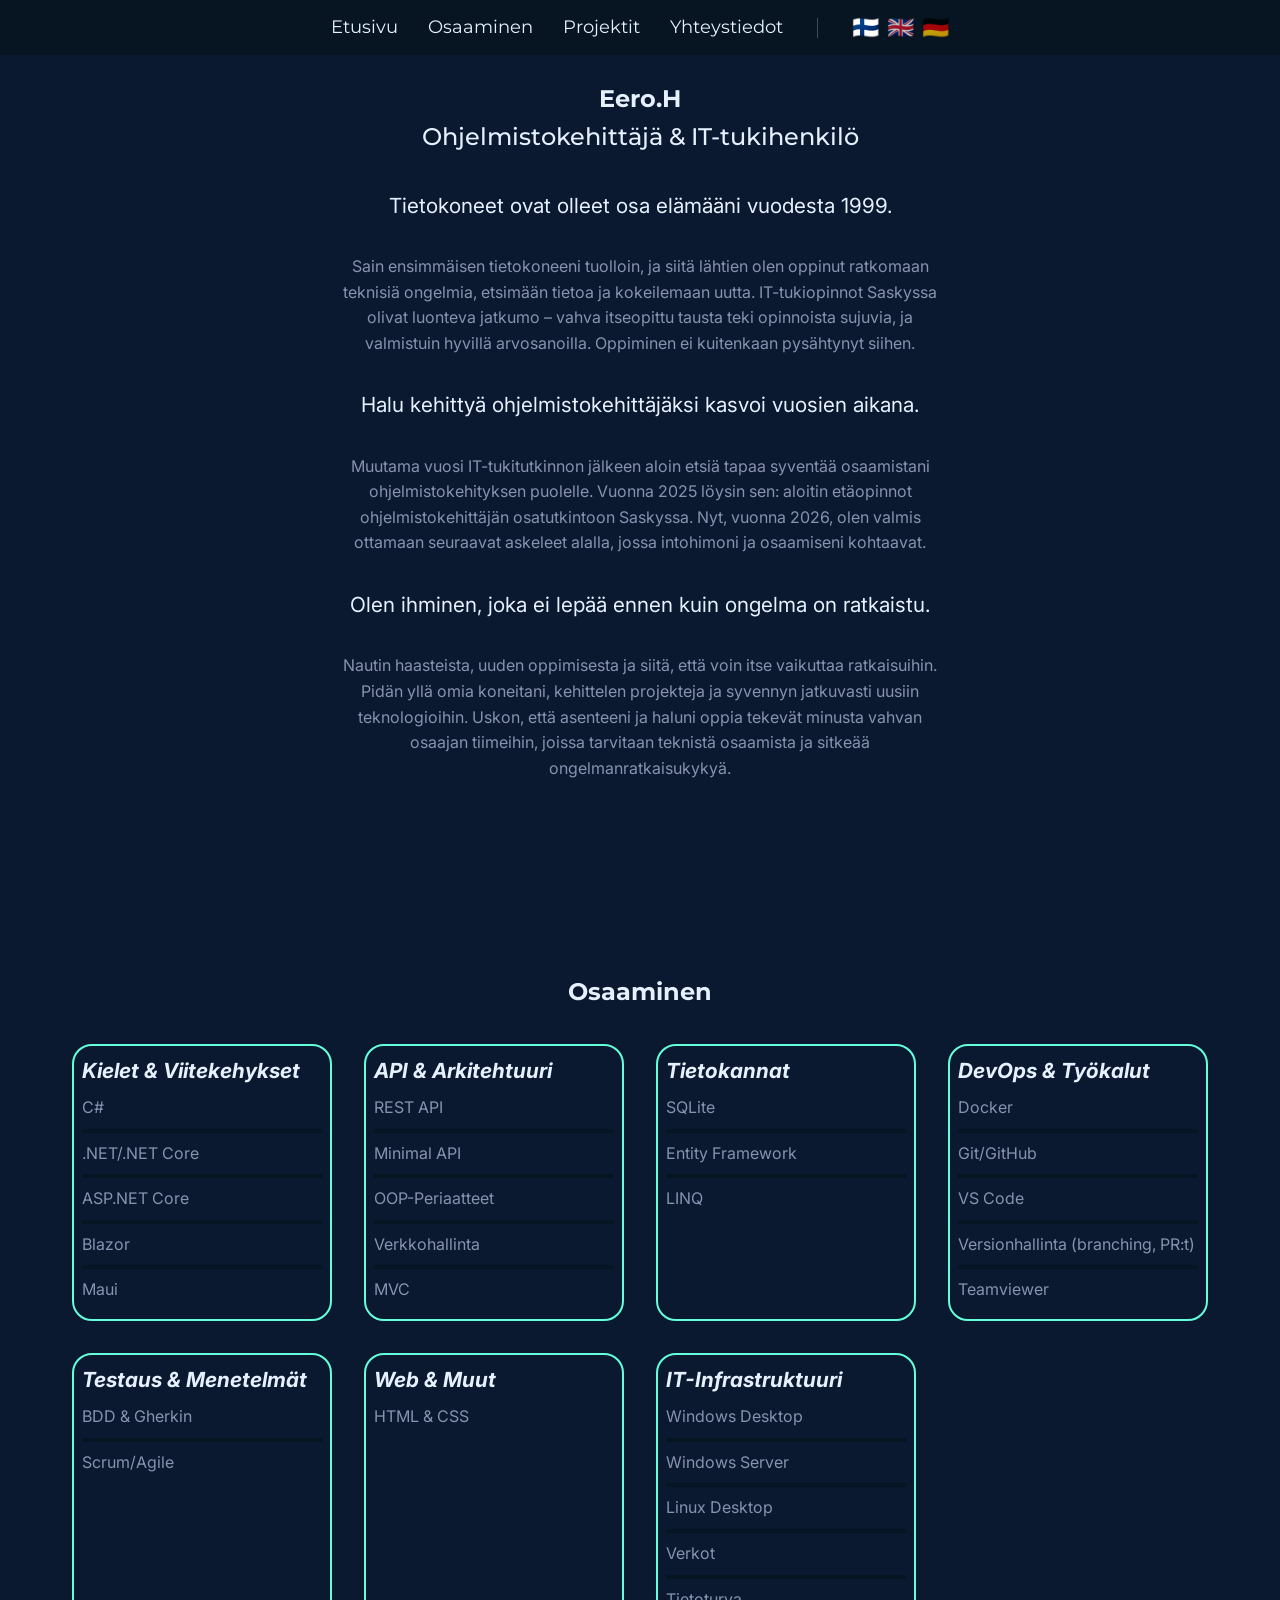
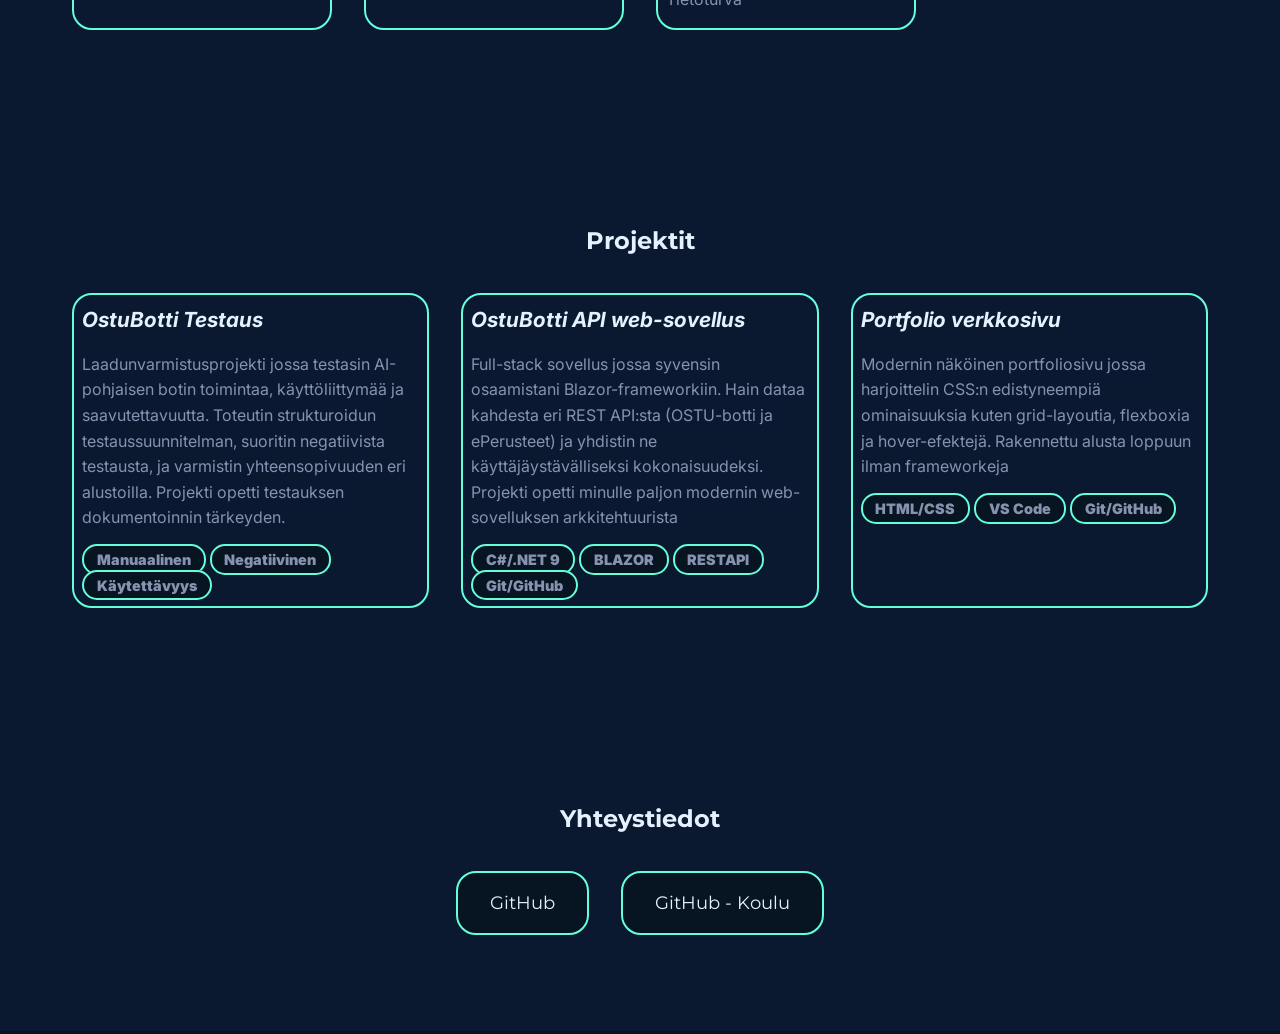
<file: index.html>
<!DOCTYPE html>
<html>

<head>
    <meta charset="UTF-8">
    <link rel="stylesheet" href="styles.css">
    <link rel="preconnect" href="https://fonts.googleapis.com">
    <link rel="preconnect" href="https://fonts.gstatic.com" crossorigin>
    <link
        href="https://fonts.googleapis.com/css2?family=Inter:ital,opsz,wght@0,14..32,100..900;1,14..32,100..900&family=Montserrat:ital,wght@0,100..900;1,100..900&display=swap"
        rel="stylesheet">
    <title>Portfolio - Eero.H</title>
</head>

<body>

    <nav class="navbar">
        <ul>
            <li><a href="#home">Etusivu</a></li>
            <li><a href="#skills">Osaaminen</a></li>
            <li><a href="#projects">Projektit</a></li>
            <li><a href="#contact">Yhteystiedot</a></li>
            <li>
                <div class="lang-divider"></div>
            </li>
            <li>
                <div class="lang-flags">
                    <a href="index.html" class="active">🇫🇮</a>
                    <a href="en.html">🇬🇧</a>
                    <a href="de.html">🇩🇪</a>
                </div>
            </li>
        </ul>
    </nav>
    <section id="home" class="About">
        <div>
            <h1>Eero.H</h1>
            <h2>Ohjelmistokehittäjä & IT-tukihenkilö</h2>
            <h3>Tietokoneet ovat olleet osa elämääni vuodesta 1999.</h3>
            <p>Sain ensimmäisen tietokoneeni tuolloin, ja siitä lähtien olen oppinut ratkomaan teknisiä ongelmia,
                etsimään
                tietoa ja kokeilemaan uutta. IT-tukiopinnot Saskyssa olivat luonteva jatkumo – vahva
                itseopittu tausta teki opinnoista sujuvia, ja valmistuin hyvillä arvosanoilla. Oppiminen ei kuitenkaan
                pysähtynyt siihen.</p>
            <h3>Halu kehittyä ohjelmistokehittäjäksi kasvoi vuosien aikana.</h3>
            <p>Muutama vuosi IT-tukitutkinnon jälkeen aloin etsiä tapaa syventää osaamistani ohjelmistokehityksen
                puolelle.
                Vuonna 2025 löysin sen: aloitin etäopinnot ohjelmistokehittäjän osatutkintoon Saskyssa. Nyt, vuonna
                2026, olen valmis ottamaan seuraavat askeleet alalla, jossa intohimoni ja
                osaamiseni kohtaavat.</p>
            <h3>Olen ihminen, joka ei lepää ennen kuin ongelma on ratkaistu.</h3>
            <p>Nautin haasteista, uuden oppimisesta ja siitä, että voin itse vaikuttaa ratkaisuihin. Pidän yllä omia
                koneitani, kehittelen projekteja ja syvennyn jatkuvasti uusiin teknologioihin. Uskon, että asenteeni ja
                haluni oppia tekevät minusta vahvan osaajan tiimeihin, joissa tarvitaan teknistä osaamista ja sitkeää
                ongelmanratkaisukykyä.</p>
        </div>
    </section>
    <section id="skills">
        <div class="container">
            <h1>Osaaminen</h1>
            <div class="Skills">
                <div class="Skills-category">
                    <ul>
                        <h3>Kielet & Viitekehykset</h3>
                        <li>C#</li>
                        <li>.NET/.NET Core</li>
                        <li>ASP.NET Core</li>
                        <li>Blazor</li>
                        <li>Maui</li>
                    </ul>
                </div>
                <div class="Skills-category">
                    <ul>
                        <h3>API & Arkitehtuuri</h3>
                        <li>REST API</li>
                        <li>Minimal API</li>
                        <li>OOP-Periaatteet</li>
                        <li>Verkkohallinta</li>
                        <li>MVC</li>
                    </ul>
                </div>
                <div class="Skills-category">
                    <ul>
                        <h3>Tietokannat</h3>
                        <li>SQLite</li>
                        <li>Entity Framework</li>
                        <li>LINQ</li>
                    </ul>
                </div>
                <div class="Skills-category">
                    <ul>
                        <h3>DevOps & Työkalut</h3>
                        <li>Docker</li>
                        <li>Git/GitHub</li>
                        <li>VS Code</li>
                        <li>Versionhallinta (branching, PR:t)</li>
                        <li>Teamviewer</li>
                    </ul>
                </div>
                <div class="Skills-category">
                    <ul>
                        <h3>Testaus & Menetelmät</h3>
                        <li>BDD & Gherkin</li>
                        <li>Scrum/Agile</li>
                    </ul>
                </div>
                <div class="Skills-category">
                    <ul>
                        <h3>Web & Muut</h3>
                        <li>HTML & CSS</li>
                    </ul>
                </div>
                <div class="Skills-category">
                    <ul>
                        <h3>IT-Infrastruktuuri</h3>
                        <li>Windows Desktop</li>
                        <li>Windows Server</li>
                        <li>Linux Desktop</li>
                        <li>Verkot</li>
                        <li>Tietoturva</li>
                    </ul>
                </div>
            </div>
        </div>
    </section>
    <section id="projects">
        <div class="container">
            <h1>Projektit</h1>
            <div class="Projects">
                <div class="Project-cards">
                    <h3>OstuBotti Testaus</h3>
                    <p>Laadunvarmistusprojekti jossa testasin AI-pohjaisen botin toimintaa, käyttöliittymää ja
                        saavutettavuutta. Toteutin strukturoidun testaussuunnitelman, suoritin negatiivista testausta,
                        ja varmistin yhteensopivuuden eri alustoilla. Projekti opetti testauksen dokumentoinnin
                        tärkeyden.</p>
                    <span class="tech-tag">Manuaalinen</span>
                    <span class="tech-tag">Negatiivinen</span>
                    <span class="tech-tag">Käytettävyys</span>

                </div>
                <div class="Project-cards">
                    <h3>OstuBotti API web-sovellus</h3>
                    <p>Full-stack sovellus jossa syvensin osaamistani Blazor-frameworkiin. Hain dataa kahdesta eri REST
                        API:sta (OSTU-botti ja ePerusteet) ja yhdistin ne käyttäjäystävälliseksi kokonaisuudeksi.
                        Projekti opetti minulle paljon modernin web-sovelluksen arkkitehtuurista</p>
                    <span class="tech-tag">C#/.NET 9</span>
                    <span class="tech-tag">BLAZOR</span>
                    <span class="tech-tag">RESTAPI</span>
                    <span class="tech-tag">Git/GitHub</span>
                </div>
                <div class="Project-cards">
                    <h3>Portfolio verkkosivu</h3>
                    <p>Modernin näköinen portfoliosivu jossa harjoittelin CSS:n edistyneempiä ominaisuuksia kuten
                        grid-layoutia, flexboxia ja hover-efektejä. Rakennettu alusta loppuun ilman frameworkeja</p>
                    <span class="tech-tag">HTML/CSS</span>
                    <span class="tech-tag">VS Code</span>
                    <span class="tech-tag">Git/GitHub</span>
                </div>
    </section>
    <section id="contact" class="Contact">
        <div class="container">
            <h1>Yhteystiedot</h1>
            <div class="Contact-links">
                <a href="https://github.com/Eero-H" class="Contact-link" target="_blank">GitHub</a>
                <a href="https://github.com/P17966" class="Contact-link" target="_blank">GitHub - Koulu</a>
            </div>
        </div>
    </section>
    <footer>
        <p></p>
    </footer>
</body>

</html>
</file>
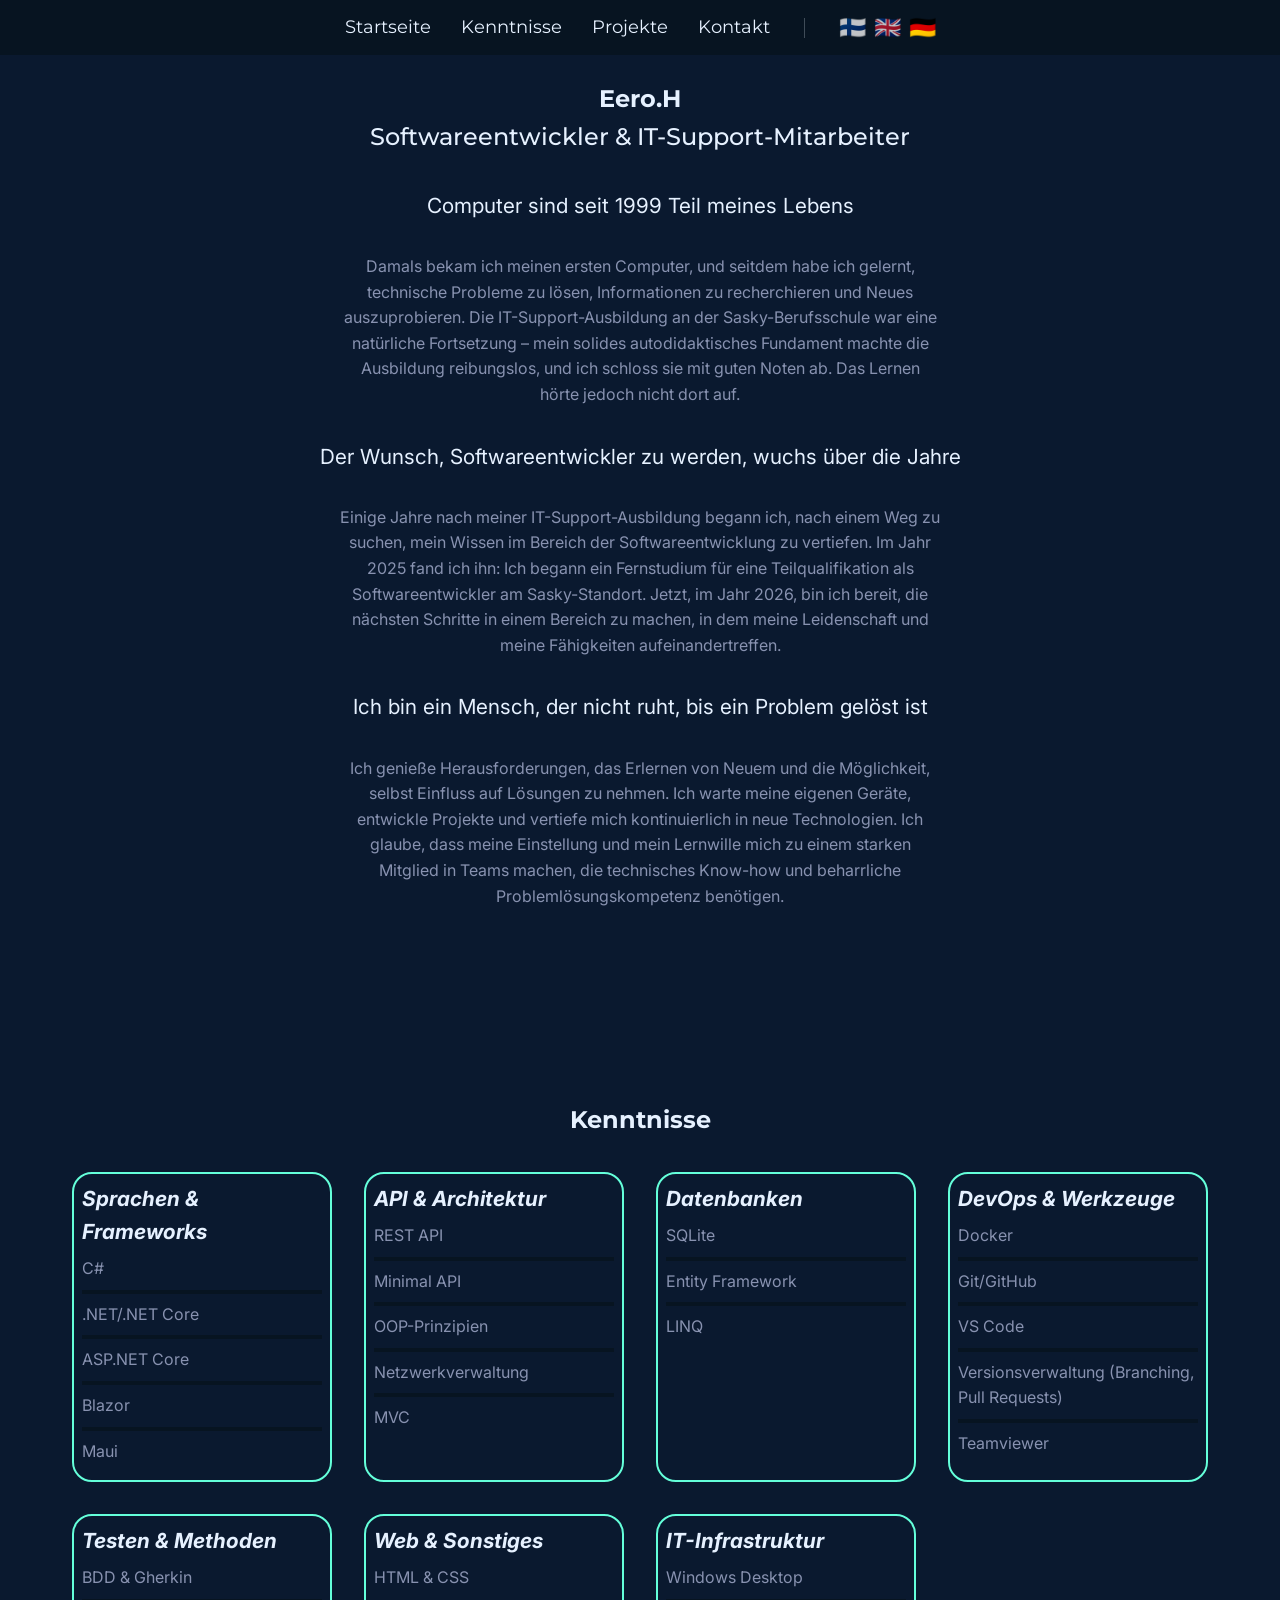
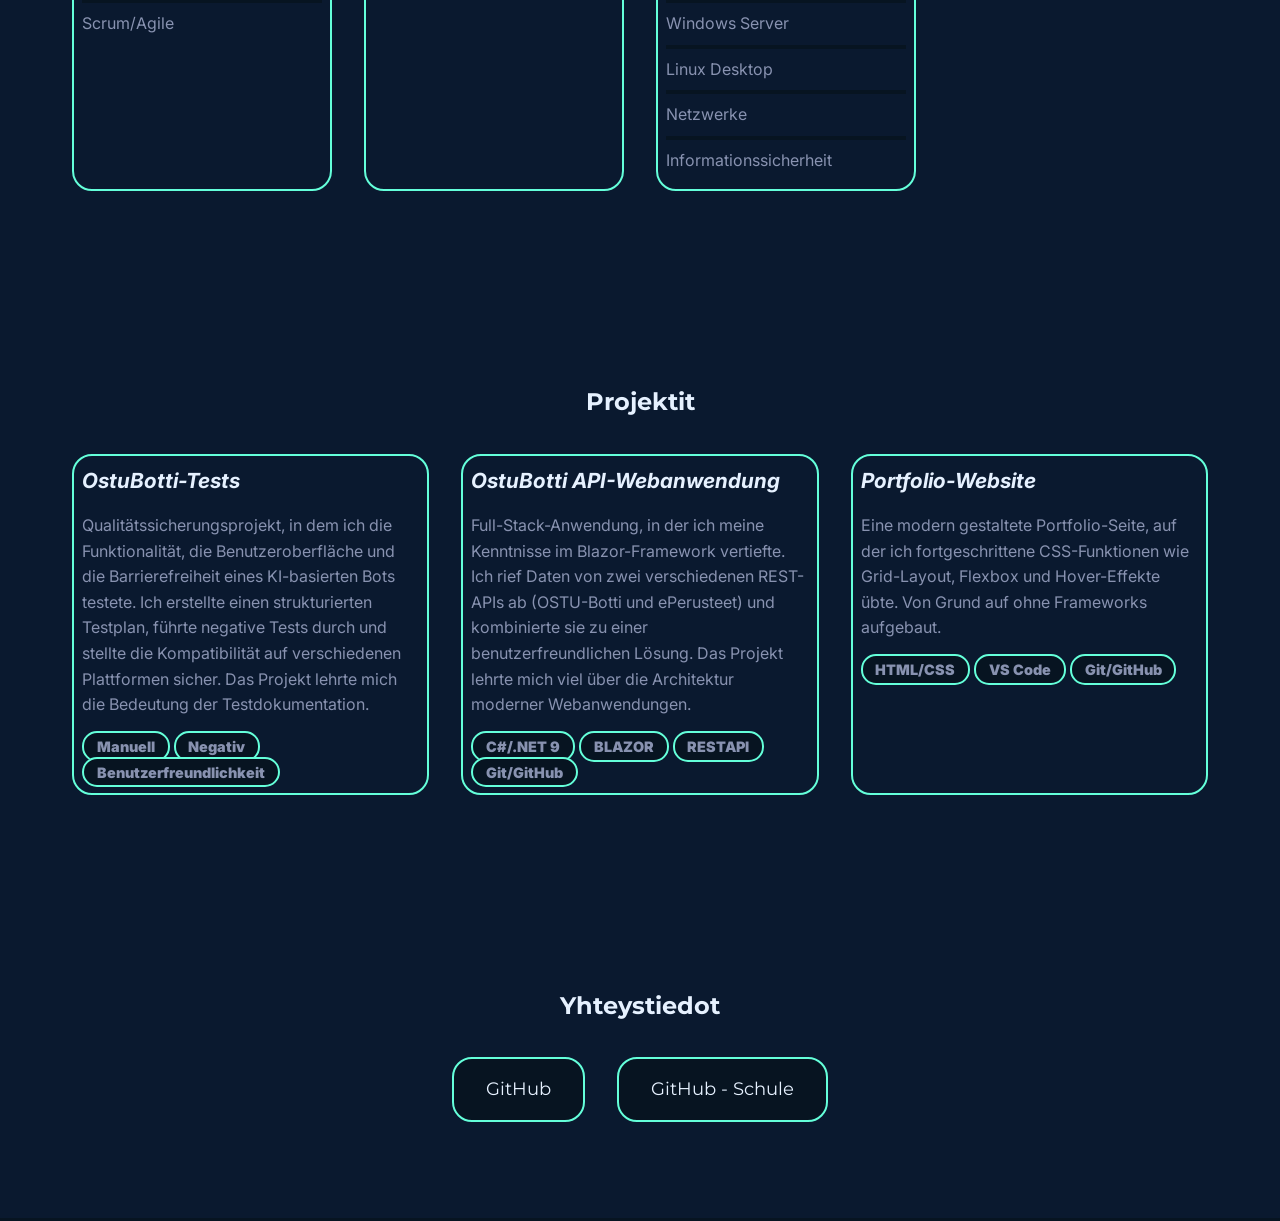
<file: de.html>
<!DOCTYPE html>
<html>

<head>
    <meta charset="UTF-8">
    <link rel="stylesheet" href="styles.css">
    <link rel="preconnect" href="https://fonts.googleapis.com">
    <link rel="preconnect" href="https://fonts.gstatic.com" crossorigin>
    <link
        href="https://fonts.googleapis.com/css2?family=Inter:ital,opsz,wght@0,14..32,100..900;1,14..32,100..900&family=Montserrat:ital,wght@0,100..900;1,100..900&display=swap"
        rel="stylesheet">
    <title>Portfolio - Eero.H</title>
</head>

<body>

    <nav class="navbar">
        <ul>
            <li><a href="#home">Startseite</a></li>
            <li><a href="#skills">Kenntnisse</a></li>
            <li><a href="#projects">Projekte</a></li>
            <li><a href="#contact">Kontakt</a></li>
            <li>
                <div class="lang-divider"></div>
            </li>
            <li>
                <div class="lang-flags">
                    <a href="index.html">🇫🇮</a>
                    <a href="en.html">🇬🇧</a>
                    <a href="de.html" class="active">🇩🇪</a>
                </div>
            </li>
        </ul>
    </nav>
    <section id="home" class="About">
        <div>
            <h1>Eero.H</h1>
            <h2>Softwareentwickler & IT-Support-Mitarbeiter</h2>
            <h3>Computer sind seit 1999 Teil meines Lebens</h3>
            <p>Damals bekam ich meinen ersten Computer, und seitdem habe ich gelernt, technische Probleme zu lösen,
                Informationen zu recherchieren und Neues auszuprobieren. Die IT-Support-Ausbildung an der
                Sasky-Berufsschule war eine natürliche Fortsetzung – mein solides autodidaktisches Fundament
                machte die Ausbildung reibungslos, und ich schloss sie mit guten Noten ab. Das Lernen hörte jedoch nicht
                dort auf.</p>
            <h3>Der Wunsch, Softwareentwickler zu werden, wuchs über die Jahre</h3>
            <p>Einige Jahre nach meiner IT-Support-Ausbildung begann ich, nach einem Weg zu suchen, mein Wissen im
                Bereich der Softwareentwicklung zu vertiefen. Im Jahr 2025 fand ich ihn: Ich begann ein Fernstudium für
                eine Teilqualifikation als Softwareentwickler am Sasky-Standort. Jetzt, im Jahr 2026, bin ich
                bereit, die nächsten Schritte in einem Bereich zu machen, in dem meine Leidenschaft und meine
                Fähigkeiten aufeinandertreffen.</p>
            <h3>Ich bin ein Mensch, der nicht ruht, bis ein Problem gelöst ist</h3>
            <p>Ich genieße Herausforderungen, das Erlernen von Neuem und die Möglichkeit, selbst Einfluss auf Lösungen
                zu nehmen. Ich warte meine eigenen Geräte, entwickle Projekte und vertiefe mich kontinuierlich in neue
                Technologien. Ich glaube, dass meine Einstellung und mein Lernwille mich zu einem starken Mitglied in
                Teams machen, die technisches Know-how und beharrliche Problemlösungskompetenz benötigen.</p>
        </div>
    </section>
    <section id="skills">
        <div class="container">
            <h1>Kenntnisse</h1>
            <div class="Skills">
                <div class="Skills-category">
                    <ul>
                        <h3>Sprachen & Frameworks</h3>
                        <li>C#</li>
                        <li>.NET/.NET Core</li>
                        <li>ASP.NET Core</li>
                        <li>Blazor</li>
                        <li>Maui</li>
                    </ul>
                </div>
                <div class="Skills-category">
                    <ul>
                        <h3>API & Architektur</h3>
                        <li>REST API</li>
                        <li>Minimal API</li>
                        <li>OOP-Prinzipien</li>
                        <li>Netzwerkverwaltung</li>
                        <li>MVC</li>
                    </ul>
                </div>
                <div class="Skills-category">
                    <ul>
                        <h3>Datenbanken</h3>
                        <li>SQLite</li>
                        <li>Entity Framework</li>
                        <li>LINQ</li>
                    </ul>
                </div>
                <div class="Skills-category">
                    <ul>
                        <h3>DevOps & Werkzeuge</h3>
                        <li>Docker</li>
                        <li>Git/GitHub</li>
                        <li>VS Code</li>
                        <li>Versionsverwaltung (Branching, Pull Requests)</li>
                        <li>Teamviewer</li>
                    </ul>
                </div>
                <div class="Skills-category">
                    <ul>
                        <h3>Testen & Methoden</h3>
                        <li>BDD & Gherkin</li>
                        <li>Scrum/Agile</li>
                    </ul>
                </div>
                <div class="Skills-category">
                    <ul>
                        <h3>Web & Sonstiges</h3>
                        <li>HTML & CSS</li>
                    </ul>
                </div>
                <div class="Skills-category">
                    <ul>
                        <h3>IT-Infrastruktur</h3>
                        <li>Windows Desktop</li>
                        <li>Windows Server</li>
                        <li>Linux Desktop</li>
                        <li>Netzwerke</li>
                        <li>Informationssicherheit</li>
                    </ul>
                </div>
            </div>
        </div>
    </section>
    <section id="projects">
        <div class="container">
            <h1>Projektit</h1>
            <div class="Projects">
                <div class="Project-cards">
                    <h3>OstuBotti-Tests</h3>
                    <p>Qualitätssicherungsprojekt, in dem ich die Funktionalität, die Benutzeroberfläche und die
                        Barrierefreiheit eines KI-basierten Bots testete. Ich erstellte einen strukturierten Testplan,
                        führte negative Tests durch und stellte die Kompatibilität auf verschiedenen Plattformen sicher.
                        Das Projekt lehrte mich die Bedeutung der Testdokumentation.</p>
                    <span class="tech-tag">Manuell</span>
                    <span class="tech-tag">Negativ</span>
                    <span class="tech-tag">Benutzerfreundlichkeit</span>

                </div>
                <div class="Project-cards">
                    <h3>OstuBotti API-Webanwendung</h3>
                    <p>Full-Stack-Anwendung, in der ich meine Kenntnisse im Blazor-Framework vertiefte. Ich rief Daten
                        von zwei verschiedenen REST-APIs ab (OSTU-Botti und ePerusteet) und kombinierte sie zu einer
                        benutzerfreundlichen Lösung. Das Projekt lehrte mich viel über die Architektur moderner
                        Webanwendungen.</p>
                    <span class="tech-tag">C#/.NET 9</span>
                    <span class="tech-tag">BLAZOR</span>
                    <span class="tech-tag">RESTAPI</span>
                    <span class="tech-tag">Git/GitHub</span>
                </div>
                <div class="Project-cards">
                    <h3>Portfolio-Website</h3>
                    <p>Eine modern gestaltete Portfolio-Seite, auf der ich fortgeschrittene CSS-Funktionen wie
                        Grid-Layout, Flexbox und Hover-Effekte übte. Von Grund auf ohne Frameworks aufgebaut.</p>
                    <span class="tech-tag">HTML/CSS</span>
                    <span class="tech-tag">VS Code</span>
                    <span class="tech-tag">Git/GitHub</span>
                </div>
    </section>
    <section id="contact" class="Contact">
        <div class="container">
            <h1>Yhteystiedot</h1>
            <div class="Contact-links">
                <a href="https://github.com/Eero-H" class="Contact-link" target="_blank">GitHub</a>
                <a href="https://github.com/P17966" class="Contact-link" target="_blank">GitHub - Schule</a>
            </div>
        </div>
    </section>
    <footer>
        <p></p>
    </footer>
</body>

</html>
</file>
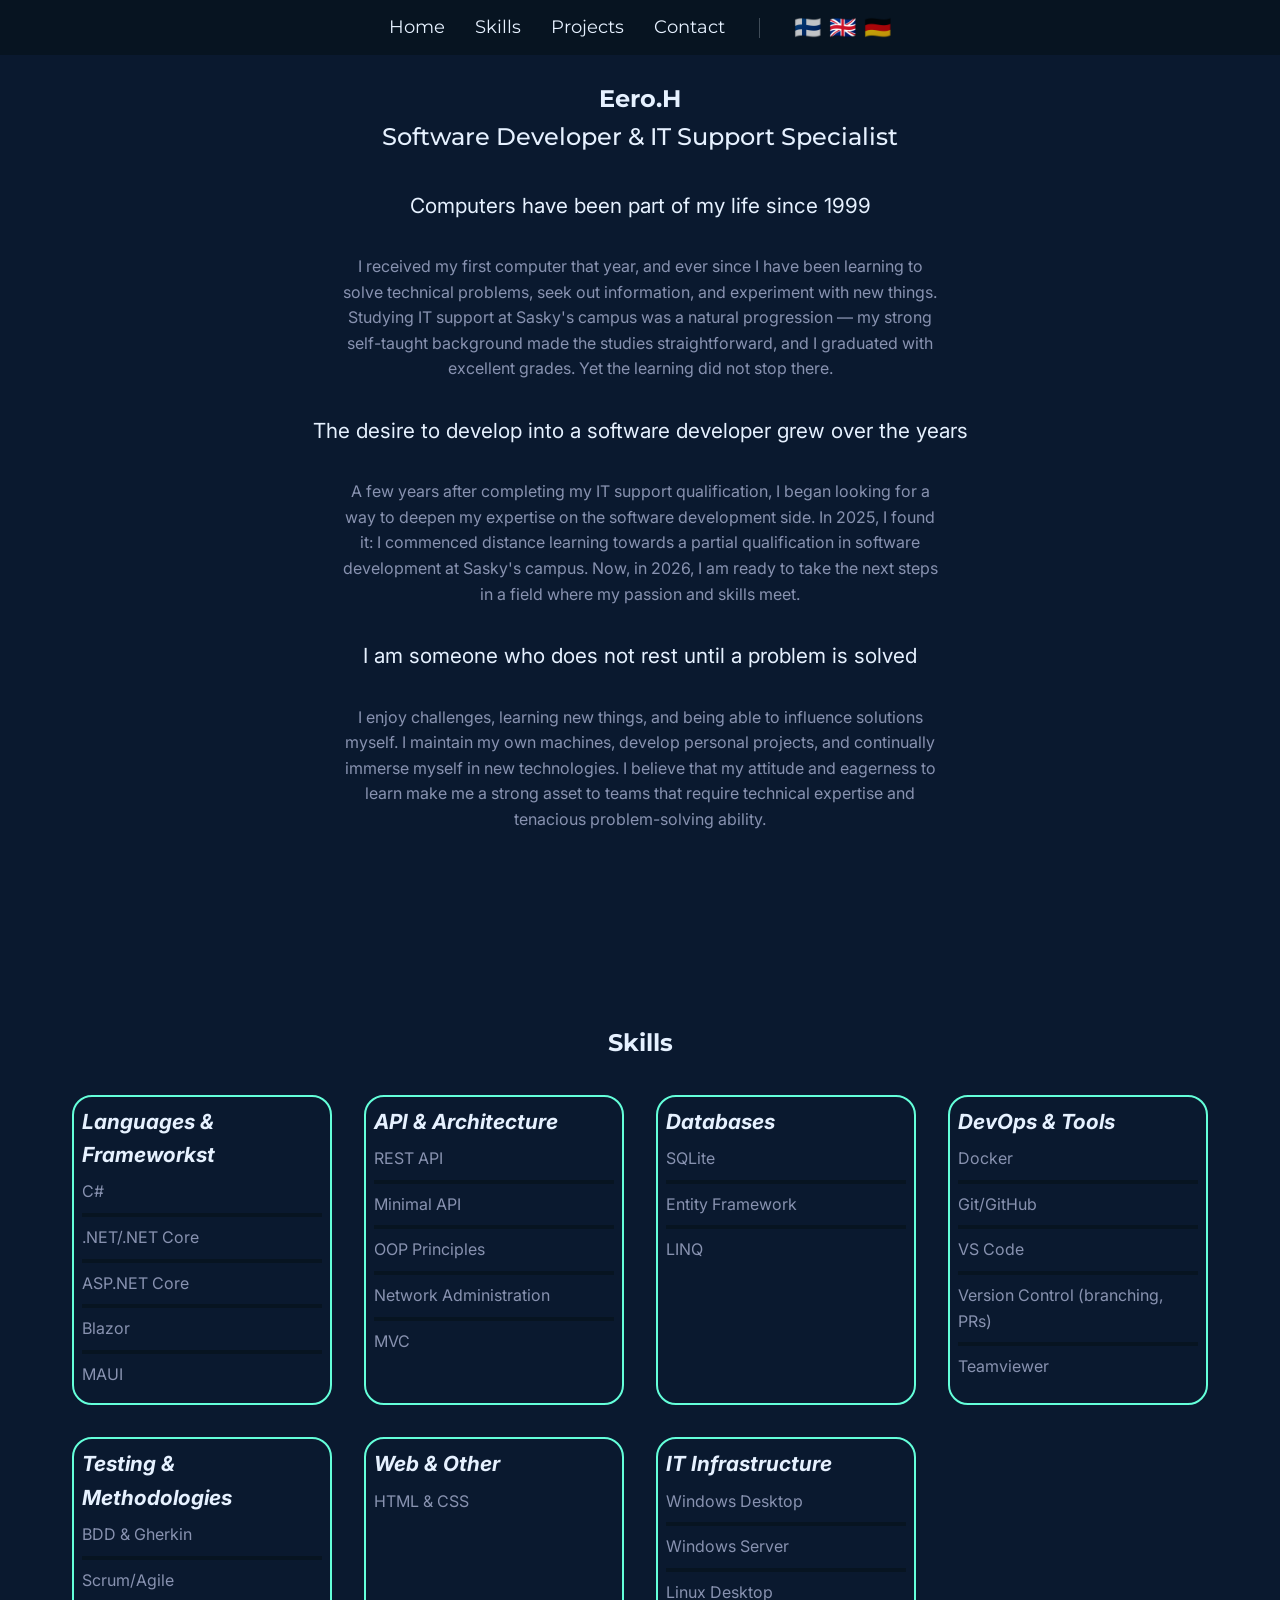
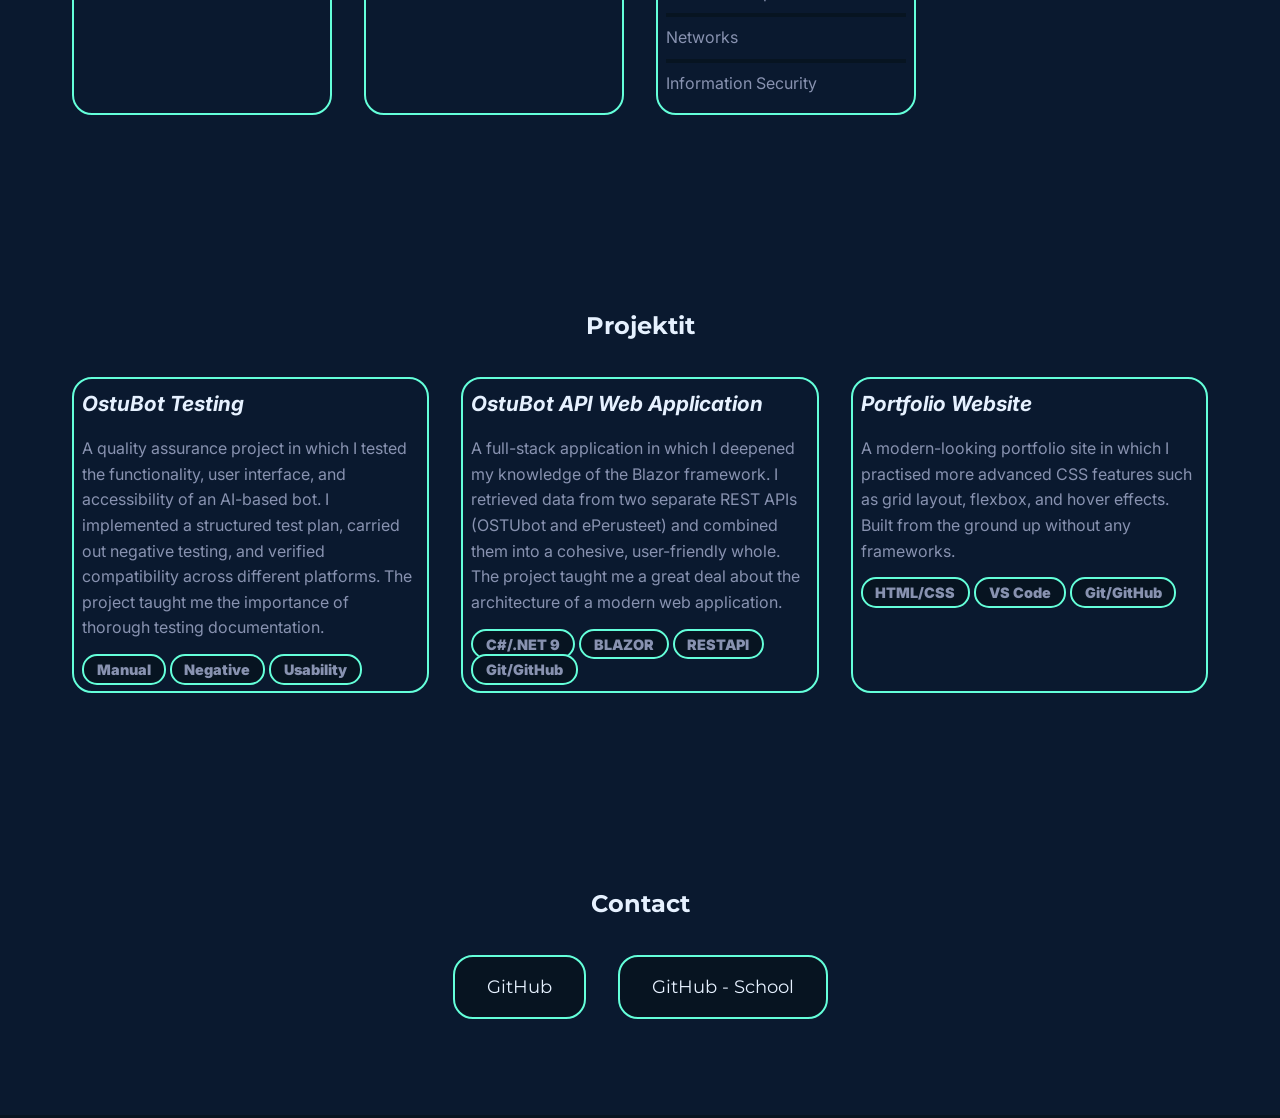
<file: en.html>
<!DOCTYPE html>
<html>

<head>
    <meta charset="UTF-8">
    <link rel="stylesheet" href="styles.css">
    <link rel="preconnect" href="https://fonts.googleapis.com">
    <link rel="preconnect" href="https://fonts.gstatic.com" crossorigin>
    <link
        href="https://fonts.googleapis.com/css2?family=Inter:ital,opsz,wght@0,14..32,100..900;1,14..32,100..900&family=Montserrat:ital,wght@0,100..900;1,100..900&display=swap"
        rel="stylesheet">
    <title>Portfolio - Eero.H</title>
</head>

<body>

    <nav class="navbar">
        <ul>
            <li><a href="#home">Home</a></li>
            <li><a href="#skills">Skills</a></li>
            <li><a href="#projects">Projects</a></li>
            <li><a href="#contact">Contact</a></li>
            <li>
                <div class="lang-divider"></div>
            </li>
            <li>
                <div class="lang-flags">
                    <a href="index.html">🇫🇮</a>
                    <a href="en.html" class="active">🇬🇧</a>
                    <a href="de.html">🇩🇪</a>
                </div>
            </li>
        </ul>
    </nav>
    <section id="home" class="About">
        <div>
            <h1>Eero.H</h1>
            <h2>Software Developer & IT Support Specialist</h2>
            <h3>Computers have been part of my life since 1999</h3>
            <p>I received my first computer that year, and ever since I have been learning to solve technical problems,
                seek out information, and experiment with new things. Studying IT support at Sasky's campus was a
                natural progression — my strong self-taught background made the studies straightforward, and I graduated
                with excellent grades. Yet the learning did not stop there.</p>
            <h3>The desire to develop into a software developer grew over the years</h3>
            <p>A few years after completing my IT support qualification, I began looking for a way to deepen my
                expertise on the software development side. In 2025, I found it: I commenced distance learning towards a
                partial qualification in software development at Sasky's campus. Now, in 2026, I am ready to
                take the next steps in a field where my passion and skills meet.</p>
            <h3>I am someone who does not rest until a problem is solved</h3>
            <p>I enjoy challenges, learning new things, and being able to influence solutions myself. I maintain my own
                machines, develop personal projects, and continually immerse myself in new technologies. I believe that
                my attitude and eagerness to learn make me a strong asset to teams that require technical expertise and
                tenacious problem-solving ability.</p>
        </div>
    </section>
    <section id="skills">
        <div class="container">
            <h1>Skills</h1>
            <div class="Skills">
                <div class="Skills-category">
                    <ul>
                        <h3>Languages & Frameworkst</h3>
                        <li>C#</li>
                        <li>.NET/.NET Core</li>
                        <li>ASP.NET Core</li>
                        <li>Blazor</li>
                        <li>MAUI</li>
                    </ul>
                </div>
                <div class="Skills-category">
                    <ul>
                        <h3>API & Architecture</h3>
                        <li>REST API</li>
                        <li>Minimal API</li>
                        <li>OOP Principles</li>
                        <li>Network Administration</li>
                        <li>MVC</li>
                    </ul>
                </div>
                <div class="Skills-category">
                    <ul>
                        <h3>Databases</h3>
                        <li>SQLite</li>
                        <li>Entity Framework</li>
                        <li>LINQ</li>
                    </ul>
                </div>
                <div class="Skills-category">
                    <ul>
                        <h3>DevOps & Tools</h3>
                        <li>Docker</li>
                        <li>Git/GitHub</li>
                        <li>VS Code</li>
                        <li>Version Control (branching, PRs)</li>
                        <li>Teamviewer</li>
                    </ul>
                </div>
                <div class="Skills-category">
                    <ul>
                        <h3>Testing & Methodologies</h3>
                        <li>BDD & Gherkin</li>
                        <li>Scrum/Agile</li>
                    </ul>
                </div>
                <div class="Skills-category">
                    <ul>
                        <h3>Web & Other</h3>
                        <li>HTML & CSS</li>
                    </ul>
                </div>
                <div class="Skills-category">
                    <ul>
                        <h3>IT Infrastructure</h3>
                        <li>Windows Desktop</li>
                        <li>Windows Server</li>
                        <li>Linux Desktop</li>
                        <li>Networks</li>
                        <li>Information Security</li>
                    </ul>
                </div>
            </div>
        </div>
    </section>
    <section id="projects">
        <div class="container">
            <h1>Projektit</h1>
            <div class="Projects">
                <div class="Project-cards">
                    <h3>OstuBot Testing</h3>
                    <p>A quality assurance project in which I tested the functionality, user interface, and
                        accessibility of an AI-based bot. I implemented a structured test plan, carried out negative
                        testing, and verified compatibility across different platforms. The project taught me the
                        importance of thorough testing documentation.</p>
                    <span class="tech-tag">Manual</span>
                    <span class="tech-tag">Negative</span>
                    <span class="tech-tag">Usability</span>

                </div>
                <div class="Project-cards">
                    <h3>OstuBot API Web Application</h3>
                    <p>A full-stack application in which I deepened my knowledge of the Blazor framework. I retrieved
                        data from two separate REST APIs (OSTUbot and ePerusteet) and combined them into a cohesive,
                        user-friendly whole. The project taught me a great deal about the architecture of a modern web
                        application.</p>
                    <span class="tech-tag">C#/.NET 9</span>
                    <span class="tech-tag">BLAZOR</span>
                    <span class="tech-tag">RESTAPI</span>
                    <span class="tech-tag">Git/GitHub</span>
                </div>
                <div class="Project-cards">
                    <h3>Portfolio Website</h3>
                    <p>A modern-looking portfolio site in which I practised more advanced CSS features such as grid
                        layout, flexbox, and hover effects. Built from the ground up without any frameworks.</p>
                    <span class="tech-tag">HTML/CSS</span>
                    <span class="tech-tag">VS Code</span>
                    <span class="tech-tag">Git/GitHub</span>
                </div>
    </section>
    <section id="contact" class="Contact">
        <div class="container">
            <h1>Contact</h1>
            <div class="Contact-links">
                <a href="https://github.com/Eero-H" class="Contact-link" target="_blank">GitHub</a>
                <a href="https://github.com/P17966" class="Contact-link" target="_blank">GitHub - School</a>
            </div>
        </div>
    </section>
    <footer>
        <p></p>
    </footer>
</body>

</html>
</body>

</html>
</file>
<file: styles.css>
* {
     margin: 0;
     padding: 0;
     box-sizing: border-box;
 }

 body {
     background-color: #0A192F;
     margin: 0;
     line-height: 1.6;
 }

 h1 {
     color: #e6f1ff;
     font-family: "Montserrat", sans-serif;
     font-style: normal;
     font-optical-sizing: auto;
     text-align: center;
 }

 p {
     color: #8892B0;
     font-family: "Inter", sans-serif;
     font-style: normal;
     font-optical-sizing: auto;
 }

 section {
     padding: 4rem 2rem;
 }


 .navbar {
     position: fixed;
     /* pitää palkin paikallaan */
     top: 0;
     /* kiinnitys yläreunaan */
     left: 0;
     width: 100%;
     /* koko sivun leveys */
     background-color: #071421;
     padding: 10px 0;
     z-index: 1000;
     /* varmistaa että palkki on kaiken päällä */
 }

 .navbar ul {
     list-style: none;
     margin: 0;
     padding: 0;
     display: flex;
     /* horisontaalinen asettelu */
     justify-content: center;
     gap: 30px;
     align-items: center;
 }

 .navbar a {
     color: #e6f1ff;
     font-family: "Montserrat", sans-serif;
     text-decoration: none;
     font-size: 18px;
 }

 .navbar a:hover {
     text-decoration: underline;
 }

 .lang-divider {
     width: 1px;
     height: 20px;
     background: rgba(230, 241, 255, 0.25);
     margin: 0 4px;
 }

 .lang-flags {
     display: flex;
     align-items: center;
     gap: 8px;
 }

 .lang-flags a {
     font-size: 22px;
     text-decoration: none;
     opacity: 0.75;
     transition: opacity 0.15s, transform 0.15s;
 }

 .lang-flags a:hover {
     opacity: 1;
     transform: scale(1.2);
 }

 .lang-flags a.active {
     opacity: 1;
 }

 .page-title {
     margin-top: 80px;
     /* sama korkeus kuin navbar */
 }

 .container {
     max-width: 1200px;
     margin: 0 auto;
     padding: 2rem;
 }

 /* Jotta sisältö ei mene navin alle */
 .About {
     padding-top: 80px;
     text-align: center;
     display: flex;
     align-items: center;
     justify-content: center
 }

 .About h2 {
     font-size: 1.5rem;
     color: #e6f1ff;
     font-family: "Montserrat", sans-serif;
     font-weight: 500;
     margin-bottom: 2rem;

 }

 .About h3 {
     font-size: 1.3rem;
     color: #e6f1ff;
     font-family: "Inter", sans-serif;
     font-style: normal;
     font-weight: 400;
     margin-bottom: 2rem;
 }

 .About p {
     color: #8892B0;
     font-family: "Inter", sans-serif;
     font-style: normal;
     font-optical-sizing: auto;
     font-size: 1.0rem;
     max-width: 600px;
     margin: 0 auto 2rem;
 }

 .Skills {
     display: grid;
     grid-template-columns: repeat(auto-fit, minmax(250px, 1fr));
     margin-top: 2rem;
     gap: 2rem;
 }

 .Skills-category {
     border: 2px solid #64ffda;
     border-radius: 20px;
     padding: 0.5rem;

 }

 .Skills-category h3 {
     font-size: 1.3rem;
     color: #e6f1ff;
     font-family: "Inter", sans-serif;
     font-style: oblique;
 }

 .Skills-category ul {
     list-style: none;
 }

 .Skills-category li {
     padding: 0.5rem 0;
     border-bottom: 4px solid #071421;
     color: #8892B0;
     font-family: "Inter", sans-serif;
     font-style: normal;
     font-optical-sizing: auto;
 }

 .Skills-category li:last-child {
     border-bottom: none;
 }

 .Projects {
     display: grid;
     grid-template-columns: repeat(auto-fit, minmax(300px, 1fr));
     gap: 2rem;
     margin-top: 2rem;
 }

 .Project-cards {
     border-radius: 20px;
     padding: 0.5rem;
     border: 2px solid #64ffda;
     transition: transform 0.3s, box-shadow 0.3s;
 }

 .Project-cards:hover {
     transform: translateY(-5px);
     box-shadow: 0 10px 30px rgba(100, 181, 246, 0.2);
 }

 .Project-cards h3 {
     margin-bottom: 1rem;
     font-size: 1.3rem;
     color: #e6f1ff;
     font-family: "Inter", sans-serif;
     font-style: oblique;
 }

 .Project-cards p {
     margin-bottom: 1rem;
 }

 .tech-tags {
     display: flex;
     flex-wrap: wrap;
     gap: 0.5rem;
     margin-top: 1rem;
 }

 .tech-tag {
     background-color: #071421;
     border-style: solid;
     border-color: #64ffda;
     padding: 0.3rem 0.8rem;
     border-radius: 15px;
     font-size: 0.9rem;
     color: #8892B0;
     font-family: "Inter", sans-serif;
     font-style: normal;
     font-optical-sizing: auto;
     font-weight: 1000;
     border-width: 2px;

 }

 .Contact {
     text-align: center;
 }

 .Contact-links {
     display: flex;
     justify-content: center;
     gap: 2rem;
     flex-wrap: wrap;
     margin-top: 2rem;
 }

 .Contact-link {
     color: #e6f1ff;
     background-color: #071421;
     font-family: "Montserrat", sans-serif;
     text-decoration: none;
     font-size: 1.1rem;
     padding: 1rem 2rem;
     border: 2px solid #64ffda;
     border-radius: 20px;
     transition: all 0.3s;
 }

 .Contact-link:hover {
     background: #0A192F;
     font-weight: bolder;
 }

 footer {
     background-color: #071421;
     text-align: center;
     padding: 0.1rem;
 }
</file>
